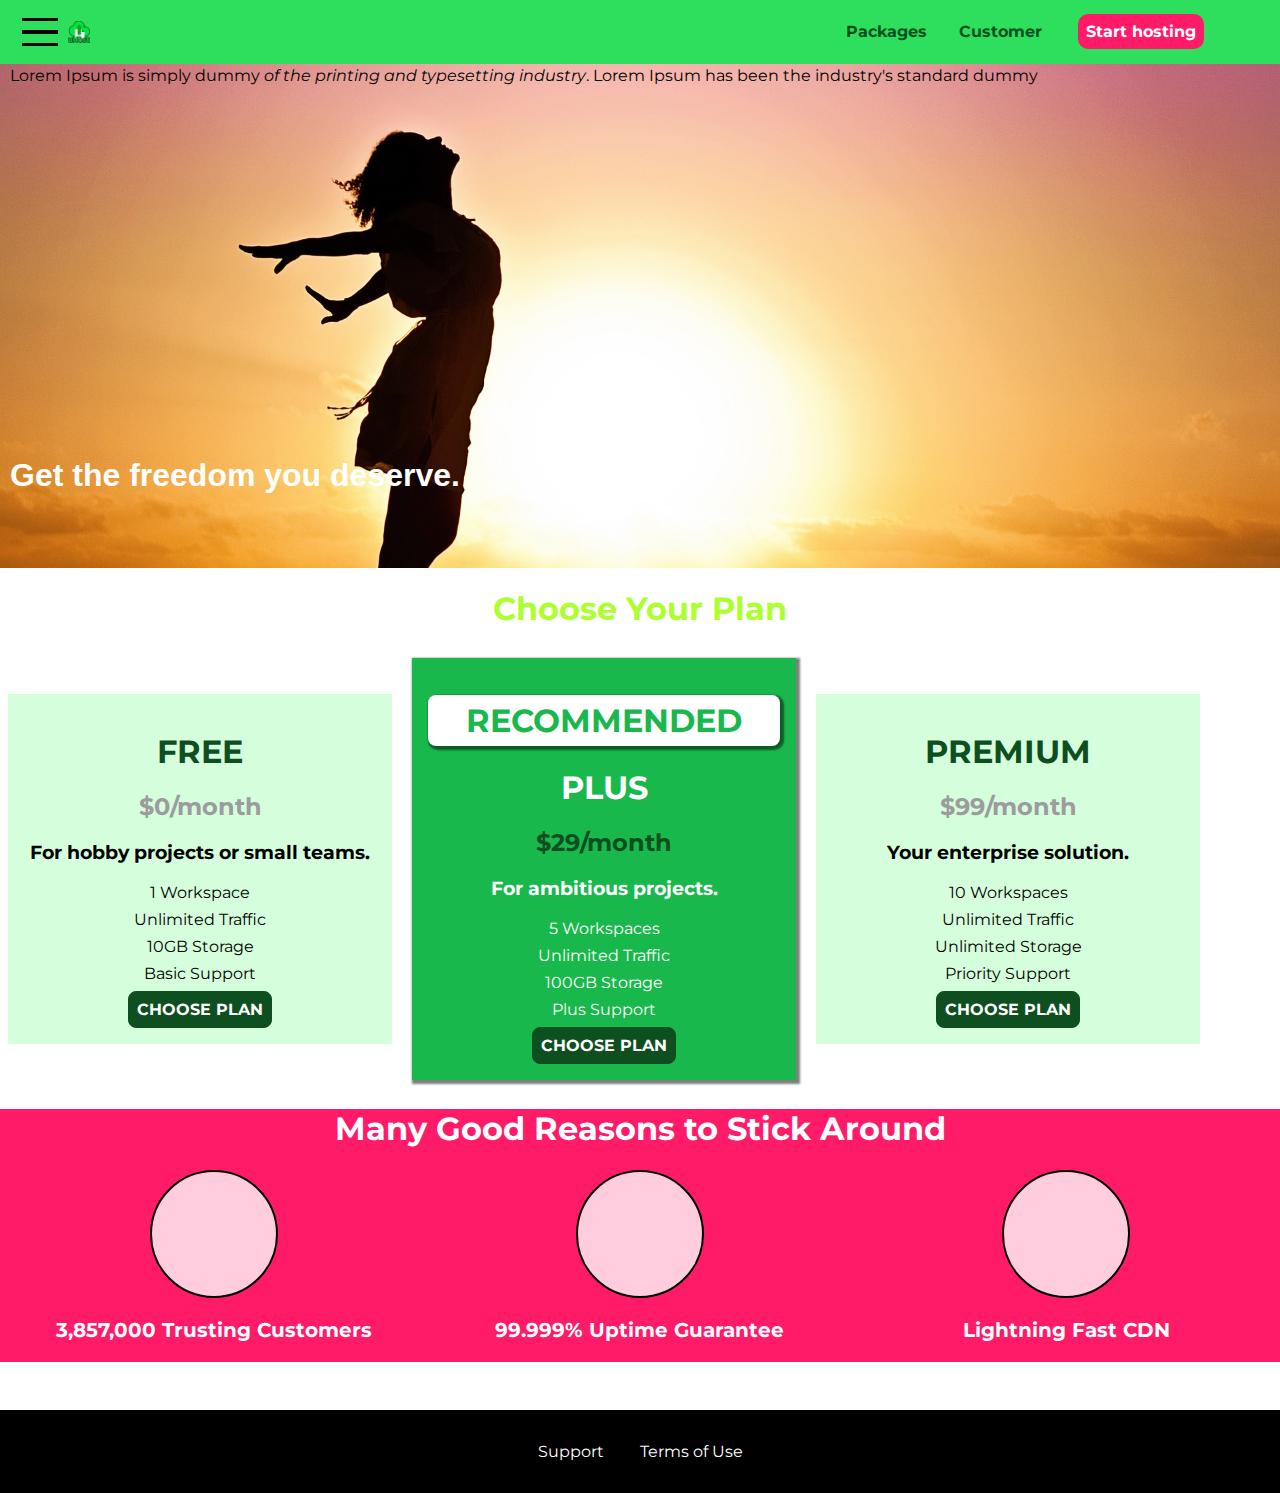
<file: index.html>
<!DOCTYPE html>
<html lang="en">

<head>
    <meta charset="UTF-8">
    <meta http-equiv="X-UA-Compatible" content="ie=edge">
    <title>uHost</title>
    <link rel="shortcut icon" href="favicon.png">
    <link rel="stylesheet" href="shared.css">
    <link rel="stylesheet" href="main.css">
    <link rel="preconnect" href="https://fonts.googleapis.com">
    <link rel="preconnect" href="https://fonts.gstatic.com" crossorigin>
    <link href="https://fonts.googleapis.com/css2?family=Anton&family=Montserrat&display=swap" rel="stylesheet">
</head>

<body>
    <div class="backdrop"></div>
    <header class="main-header">
        <div>
            <button class="toggle-button">
                <span class="toggle-button__bar"></span>
                <span class="toggle-button__bar"></span>
                <span class="toggle-button__bar"></span>
            </button>
            <a class="main-header__brand" href="index.html">
                <img src="images/uhost-icon.png" alt="Your favorit host"></a>
        </div>
        <nav class="main-nav">
            <ul class="main-nav__items">
                <li class="main-nav__item"><a href="packages/index.html">Packages</a</li>
                <li class="main-nav__item"><a href="customers/index.html">Customer</a></li>
                <li class="main-nav__item main-nav__item--cta"><a href="">Start hosting</a></li>
            </ul>
        </nav>
    </header>
    <nav class="mobile-nav">
        <ul class="mobile-nav__items">
            <li class="mobile-nav__item">
                <a href="packages/index.html">Packages</a>
            </li>
            <li class="mobile-nav__item">
                <a href="customers/index.html">Customers</a>
            </li>
            <li class="mobile-nav__item mobile-nav__item--cta">
                <a href="start-hosting/index.html">Start Hosting</a>
            </li>
        </ul>
    </nav>
    <main>
        <section id="product-overview">
            <h1>Get the freedom you deserve.</h1>
            <p>Lorem Ipsum is simply dummy <em> of the printing and typesetting industry</em>. Lorem Ipsum has been the industry's standard dummy</p>
        </section>
        <section>
            <h1 class="section-title">Choose Your Plan</h1>
            <div class="plan__listq">
                <article class="plan">
                    <h1 class="plan__title">FREE</h1>
                    <h2 class="plan__price">$0/month</h2>
                    <h3>For hobby projects or small teams.</h3>
                    <ul class="plan__features">
                        <li class="plan__feature">1 Workspace</li>
                        <li class="plan__feature">Unlimited Traffic</li>
                        <li class="plan__feature">10GB Storage</li>
                        <li class="plan__feature">Basic Support</li>
                    </ul>
                    <div>
                        <button class="button">CHOOSE PLAN</button>
                    </div>
                </article>
                <article class="plan plan--highlighted">
                    <h1 class="plan__annotation">RECOMMENDED</h1>
                    <h1 class="plan__title">PLUS</h1>
                    <h2 class="plan__price">$29/month</h2>
                    <h3>For ambitious projects.</h3>
                    <ul class="plan__features">
                        <li class="plan__feature">5 Workspaces</li>
                        <li class="plan__feature">Unlimited Traffic</li>
                        <li class="plan__feature">100GB Storage</li>
                        <li class="plan__feature">Plus Support</li>
                    </ul>
                    <div>
                        <button class="button">CHOOSE PLAN</button>
                    </div>
                </article>
                <article class="plan">
                    <h1 class="plan__title" >PREMIUM</h1>
                    <h2 class="plan__price">$99/month</h2>
                    <h3>Your enterprise solution.</h3>
                    <ul class="plan__features">
                        <li class="plan__feature">10 Workspaces</li>
                        <li class="plan__feature">Unlimited Traffic</li>
                        <li class="plan__feature">Unlimited Storage</li>
                        <li class="plan__feature">Priority Support</li>
                    </ul>
                    <div>
                        <button class="button">CHOOSE PLAN</button>
                    </div>
                </article>
            </div>
        </section>
        <section id="key-features">
            <h1 class="section-title">Many Good Reasons to Stick Around</h1>
            <ul class="key-feature__list">
                <li class="key-feature">
                    <div class="key-feature__image">

                    </div>
                    <p class="key-feature__description">3,857,000 Trusting Customers</p>
                </li>
                <li class="key-feature">
                    <div class="key-feature__image">

                    </div>
                    <p class="key-feature__description">99.999% Uptime Guarantee</p>
                </li>
                <li class="key-feature">
                    <div class="key-feature__image">

                    </div>
                    <p class="key-feature__description">Lightning Fast CDN</p>
                </li>
            </ul>
        </section>
    </main>
    <footer class="main-footer">
        <nav>
            <ul class="main-footer__links">
                <li class="main-footer__link">
                    <a href="#">Support</a>
                </li>
                <li class="main-footer__link">
                    <a href="#">Terms of Use</a>
                </li>
            </ul>
        </nav>
    </footer>
    <script src="shared.js"></script>
</body>

</html>
</file>
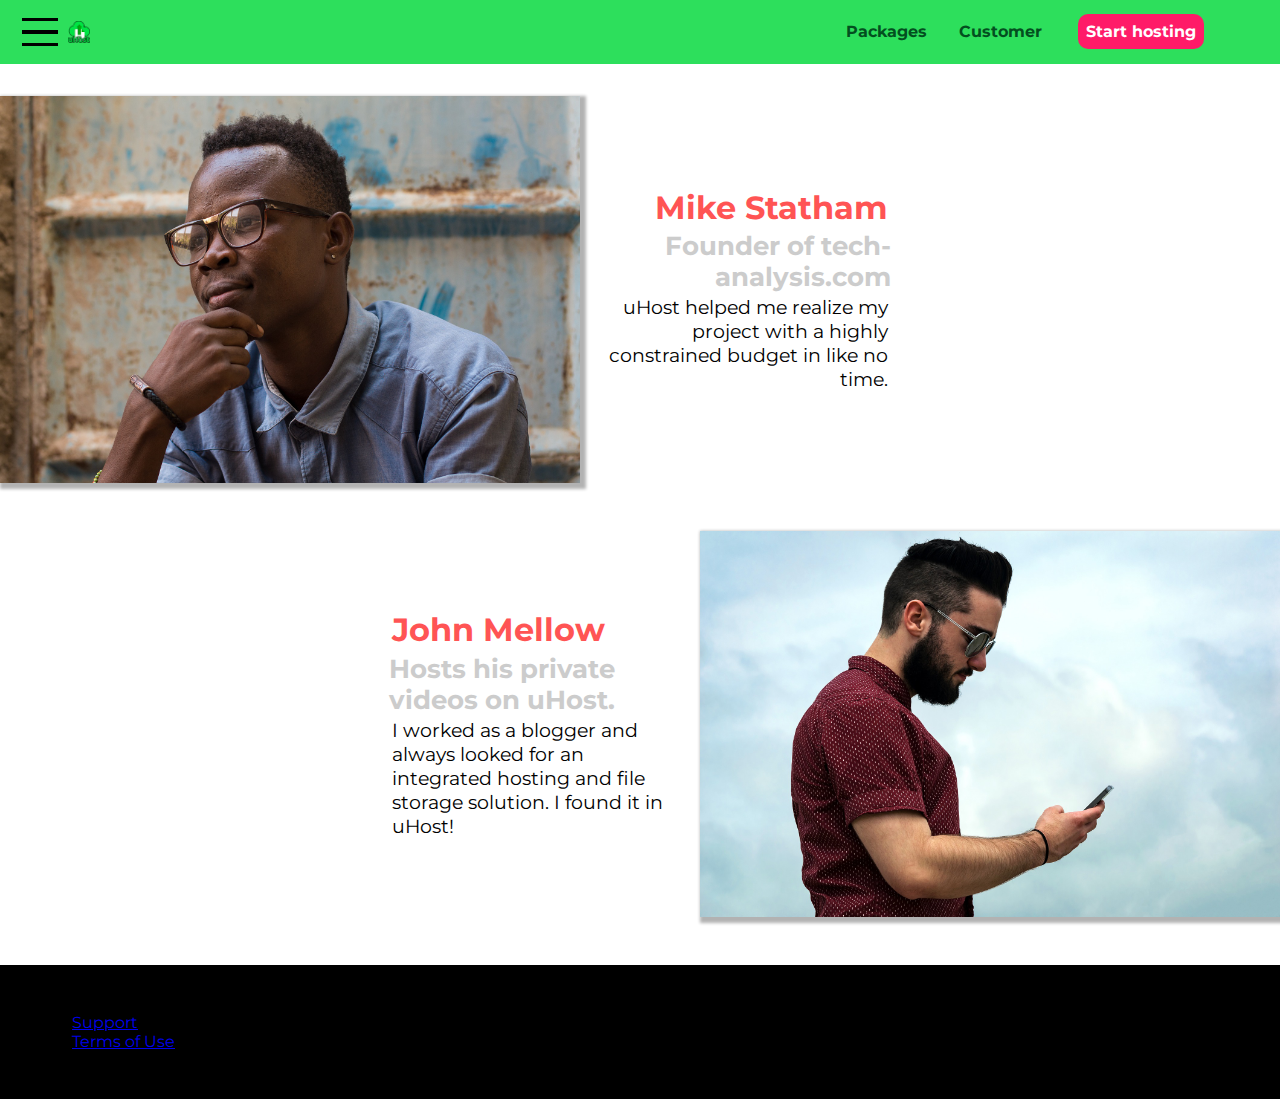
<file: customers/index.html>
<!DOCTYPE html>
<html lang="en">

<head>
    <meta charset="UTF-8">
    <meta name="viewport" content="width=device-width, initial-scale=1.0">
    <meta http-equiv="X-UA-Compatible" content="ie=edge">
    <title>uHost Customers</title>
    <link rel="shortcut icon" href="../favicon.png">
    <link href="https://fonts.googleapis.com/css?family=Anton|Montserrat:400,700" rel="stylesheet">
    <link rel="stylesheet" href="../shared.css">
    <link rel="stylesheet" href="customers.css">
</head>

<body>
    <div class="backdrop"></div>
    <header class="main-header">
        <button class="toggle-button">
            <span class="toggle-button__bar"></span>
            <span class="toggle-button__bar"></span>
            <span class="toggle-button__bar"></span>
        </button>
        <div>
            <a class="main-header__brand" href="../index.html">
                <img src="../images/uhost-icon.png" alt="Your favorit host"></a>
        </div>
        <nav class="main-nav">
            <ul class="main-nav__items">
                <li class="main-nav__item"><a href="../packages/index.html">Packages</a</li>
                <li class="main-nav__item"><a href="index.html">Customer</a></li>
                <li class="main-nav__item main-nav__item--cta"><a href="">Start hosting</a></li>
            </ul>
        </nav>
    </header>
    <nav class="mobile-nav">
        <ul class="mobile-nav__items">
            <li class="mobile-nav__item">
                <a href="../packages/index.html">Packages</a>
            </li>
            <li class="mobile-nav__item">
                <a href="index.html">Customers</a>
            </li>
            <li class="mobile-nav__item mobile-nav__item--cta">
                <a href="../start-hosting/index.html">Start Hosting</a>
            </li>
        </ul>
    </nav>
    <main>
        <div>
            <div class="testimonial" id="customer-1">
                <div class="testimonial__image-container">
                    <img src="../images/customer-1.jpg" alt="Mike Statham - Customer" class="testimonial__image">
                </div>
                <div class="testimonial__info">
                    <h1 class="testimonial__name">Mike Statham</h1>
                    <h2 class="testimonial__subtitle">Founder of
                        <a href="tech-analysis.com">tech-analysis.com</a>
                    </h2>
                    <p class="testimonial__text">uHost helped me realize my project with a highly constrained budget in like no time.</p>
                </div>
            </div>
            <div class="testimonial" id="customer-2">

                <div class="testimonial__info">
                    <h1 class="testimonial__name">John Mellow</h1>
                    <h2 class="testimonial__subtitle">Hosts his private videos on uHost.
                    </h2>
                    <p class="testimonial__text">I worked as a blogger and always looked for an integrated hosting and file storage solution. I found
                        it in uHost!
                    </p>
                </div>
                <div class="testimonial__image-container">
                    <img src="../images/customer-2.jpg" alt="John Mellow - Customer" class="testimonial__image">
                </div>
            </div>
        </div>
    </main>
    <footer class="main-footer">
        <nav>
            <ul>
                <li>
                    <a href="#">Support</a>
                </li>
                <li>
                    <a href="#">Terms of Use</a>
                </li>
            </ul>
        </nav>
    </footer>
    <script src="../shared.js"></script>
</body>

</html>
</file>
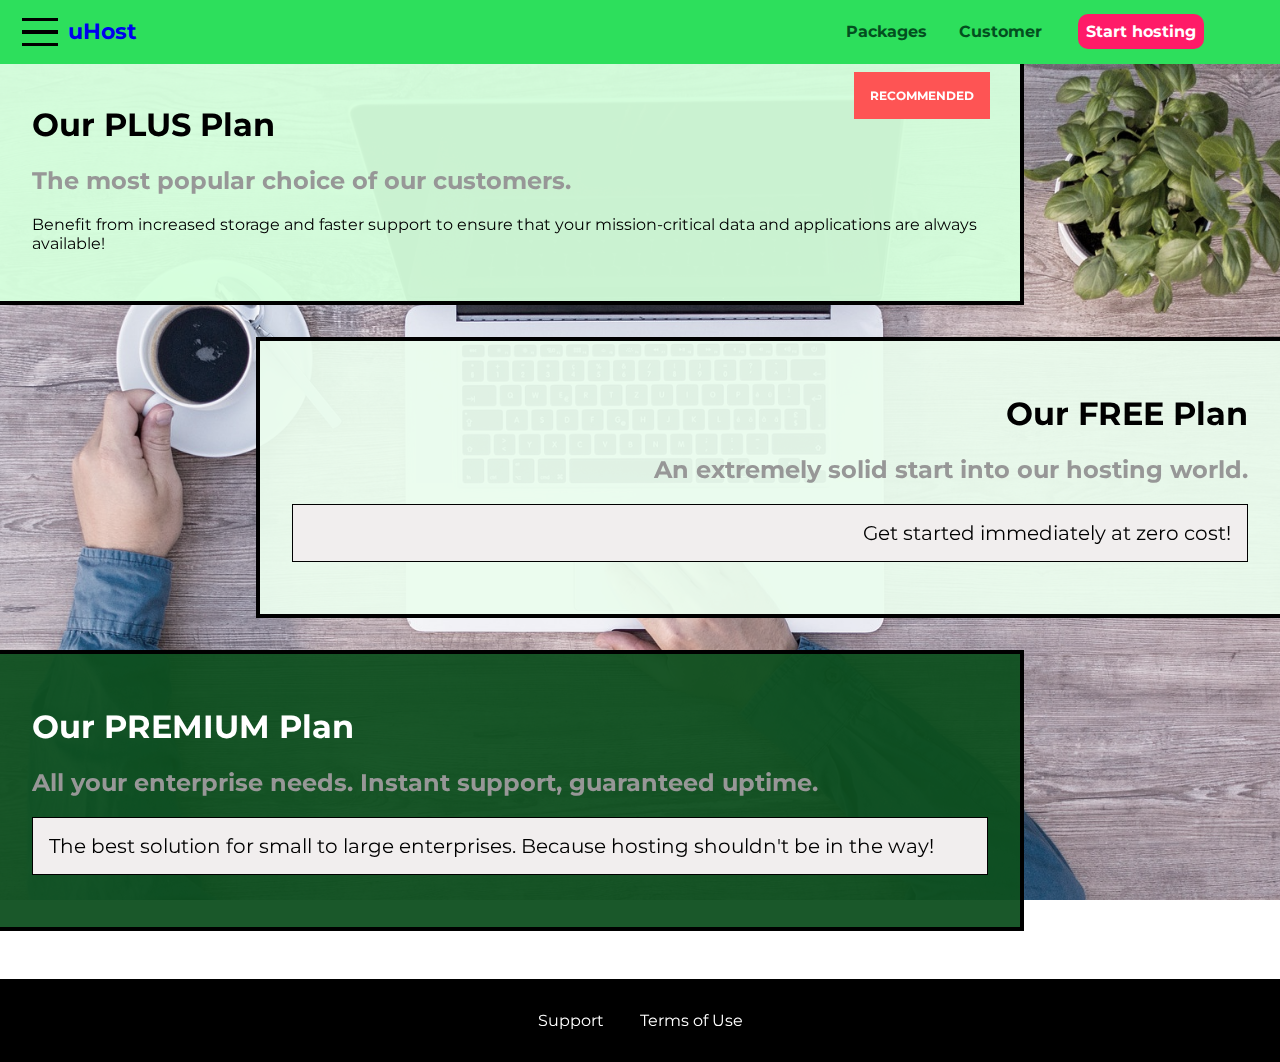
<file: packages/index.html>
<!DOCTYPE html>
<html lang="en">

<head>
    <meta charset="UTF-8">
    <meta http-equiv="X-UA-Compatible" content="ie=edge">
    <title>uHost</title>
    <link rel="shortcut icon" href="../favicon.png">
    <link rel="stylesheet" href="../shared.css">
    <link rel="stylesheet" href="packages.css">
    <link rel="preconnect" href="https://fonts.googleapis.com">
    <link rel="preconnect" href="https://fonts.gstatic.com" crossorigin>
    <link href="https://fonts.googleapis.com/css2?family=Anton&family=Montserrat&display=swap" rel="stylesheet">
</head>

<body>
    <div class="backdrop"></div>
    <div class="background"></div>
    <header class="main-header">
        <button class="toggle-button">
            <span class="toggle-button__bar"></span>
            <span class="toggle-button__bar"></span>
            <span class="toggle-button__bar"></span>
        </button>
        <div>
            <a class="main-header__brand" href="../index.html">uHost</a>
        </div>
        <nav class="main-nav">
            <ul class="main-nav__items">
                <li class="main-nav__item"><a href="index.html">Packages</a</li>
                <li class="main-nav__item"><a href="../customers/index.html">Customer</a></li>
                <li class="main-nav__item main-nav__item--cta"><a href="../start-hosting/index.html">Start hosting</a></li>
            </ul>
        </nav>
    </header>
    <nav class="mobile-nav">
        <ul class="mobile-nav__items">
            <li class="mobile-nav__item">
                <a href="index.html">Packages</a>
            </li>
            <li class="mobile-nav__item">
                <a href="../customers/index.html">Customers</a>
            </li>
            <li class="mobile-nav__item mobile-nav__item--cta">
                <a href="../start-hosting/index.html">Start Hosting</a>
            </li>
        </ul>
    </nav>
    <main>
        <section class="package" id="plus">
            <a href="#" >
                <h1 class="package__title">Our PLUS Plan</h1>
                <h2 class="package__badge">RECOMMENDED</h2>
                <h2 class="package__subtitle">The most popular choice of our customers.</h2>
                <p class="package_-description">Benefit from increased storage and faster support to ensure that your mission-critical data and applications
                    are always available!</p>
            </a>
        </section>
        <section class="package" id="free">
            <a href="#">
                <h1 class="package__title">Our FREE Plan</h1>
                <h2 class="package__subtitle">An extremely solid start into our hosting world.</h2>
                <p class="package__description">Get started immediately at zero cost!</p>
            </a>
        </section>
        <div class="clearfix"></div>
        <section class="package" id="premium" >
            <a href="#">
                <h1 class="package__title">Our PREMIUM Plan</h1>
                <h2 class="package__subtitle">All your enterprise needs. Instant support, guaranteed uptime. </h2>
                <p class="package__description">The best solution for small to large enterprises. Because hosting shouldn't be in the way!</p>
            </a>
        </section>
    </main>
    <footer class="main-footer">
        <nav>
            <ul class="main-footer__links">
                <li class="main-footer__link">
                    <a href="#">Support</a>
                </li>
                <li class="main-footer__link">
                    <a href="#">Terms of Use</a>
                </li>
            </ul>
        </nav>
    </footer>
    <script src="../shared.js"></script>
</body>

</html>
</file>
<file: shared.css>
* {
  box-sizing: border-box;
}

body {
  font-family: 'Montserrat', sans-serif;
  margin: 0;
}

.backdrop {
  position: fixed;
  z-index: 100;
  background: rgba(0,0,0,0.5);
  width: 100vw;
  height: 100vh;
  top: 0;
  left: 0;
  display: none;

}

.button {
  background: #0e4f1f;
  color: white;
  padding: 8px;
  font: inherit;
  border: 1px solid #0e4f1f;
  border-radius: 8px;
  font-weight: bold;
  cursor: pointer;

}

.button:hover,
.button:active {
  background: white;
  color: #0e4f1f;
}

.button:focus {
  outline: none;
}

.main-header {
  width: 100%;
  background: #2ddf5c;
  padding: 8px 16px;
  position: fixed;
  top: 0;
  left: 0;
  z-index: 1;
}

.main-header__brand {
  text-decoration: none;
  font-size: 22px;
  font-weight: bold;
  display: inline-block;
  width: 22px;
  vertical-align: middle;
}

.main-header__brand img {
  width: 100%;
  display: block;
}

.main-nav__items {
  margin: 0;
  padding: 0;
  list-style: none;
}

.main-nav__item {
  display: inline-block;
  margin: 0 16px;
}

.main-nav__item a,
.mobile-nav__item a {
  text-decoration: none;
  color: #034f1f;
  font-weight: bold;
  padding: 3px 0;
}

.main-nav__item a:hover,
.main-nav__item a:active {
  color: white;
  border-bottom: 3px solid;
}

.main-nav {
  display: inline-block;
  text-align: right;
  width: calc(100% - 122px);
  vertical-align: middle;
}

.main-header > div {
  display:inline-block;
  vertical-align: middle;
}

.main-nav__item--cta a,
.mobile-nav__item--cta a {
  color: white;
  background: #ff1b68;
  padding: 8px;
  border-radius: 10px;
}

.main-nav__item--cta a:hover,
.main-nav__item--cta a:active,
.mobile-nav__item--cta a:hover,
.mobile-nav__item--cta a:active {
  color: #ff1b68;
  background: white;
  border: none;
}

.main-footer {
  background: black;
  padding: 32px;
  margin-top: 48px;
}

.main-footer__links {
  margin: 0;
  padding: 0;
  list-style: none;
  text-align:center;
}

.main-footer__link {
  display: inline-block;
  margin: 0 16px;
}

.main-footer__link a {
  color: white;
  text-decoration: none;
}

.main-footer__link a:hover,
.main-footer__link a:active {
  color: #6b6868
}

.mobile-nav {
  display: none;
  position: fixed;
  z-index: 101;
  top: 0;
  left: 0;
  background: white;
  width: 80%;
  height: 100vh;
}

.mobile-nav__items {
  width: 90%;
  height: 100%;
  list-style: none;
  margin: 10% auto;
  padding: 0;
  text-align: center;
}

.mobile-nav__item {
  margin: 1rem 0;
}

.mobile-nav__item a {
  font-size: 1.5rem;
}

.toggle-button {
  width: 3rem;
  background: transparent;
  border: none;
  cursor: pointer;
  padding-top: 0;
  padding-bottom: 0;
  vertical-align: middle;
}

.toggle-button:focus {
  outline: none;
}

.toggle-button__bar {
  width: 100%;
  height: 0.2rem;
  background: black;
  display: block;
  margin: 0.6rem 0;
}

.open {
  display: block !important;
}
</file>
<file: main.css>
#product-overview {
    background: url("images/freedom.jpg");
    background-size: cover;
    background-position: 10% 20%;
    background-repeat: no-repeat;
    height: 528px;
    padding: 10px;
    margin-top: 40px;
    position: relative;
    /* border: 5px dashed red; */
}

#product-overview h1 {
    color: white;
    font-family: 'Anton', sans-serif;
    position: absolute;
    bottom: 10%;
}

.section-title {
    color:greenyellow;
    text-align: center;
}

#product-overview h1 {
    font-family: sans-serif;
}

.plan__list {
    width: 80%;
    margin: auto;
    text-align: center;
}

.plan {
    display: inline-block;
    background: #d5ffdc;
    padding: 16px;
    text-align: center;
    margin: 8px;
    width: 30%;
    vertical-align: middle;
}

.plan--highlighted {
    background: #19b84c;
    color: white;
    box-shadow: 2px 2px 2px 2px rgba(0,0,0,0.5);
}

.plan__annotation {
    color: #19b84c;
    background: white;
    padding: 6px;
    box-shadow: 2px 2px 2px 2px rgba(0,0,0,0.5);
    border-radius: 8px;
}

.plan__title {
    color: #0e4f1f
}

.plan__price {
    color: #9c9c9c

}

.plan--highlighted .plan__title {
    color: white;
}

.plan--highlighted .plan__price {
    color: #0e4f1f
}

.plan__features {
    list-style: none;
    margin: 0;
    padding: 0;
}

.plan__feature {
    margin: 8px 0;
}

#key-features {
    background: #ff1b68;
}

#key-features .section-title {
    color: white;

}

.key-feature__list {
    list-style: none;
    margin: 0;
    padding: 0;
    text-align: center;
}

.key-feature {
    display: inline-block;
    width: 33%;
    vertical-align: top;
}

.key-feature__image {
    background: #ffcdde;
    height: 128px;
    width: 128px;
    border: 2px solid black;
    border-radius: 50%;
    margin: 0 auto;
}

.key-feature__description {
    color: white;
    font-weight: bold;
    text-align: center;
    font-size: 20px;
}
</file>
<file: customers/customers.css>
.testimonial {
  font-size: 1.2rem;
  margin: 3rem 0;
}

.testimonial__list {
  width: 80%;
  margin: auto;
}

.testimonial:first-of-type {
  margin-top: 6rem;
}

.testimonial__image-container {
  width: 65%;
  max-width: 580px;
  display: inline-block;
  vertical-align: middle;
  box-shadow: 3px 3px 3px 3px rgba(0,0,0,0.3);
}

.testimonial__image {
  width: 100%;
  vertical-align: bottom;  /* this is necesary to avoid blackspace with box-shadow on image container*/
}

.testimonial__info {
  text-align: right;
  padding: 0.875rem;
  display: inline-block;
  vertical-align: middle;
  width: 25%;
}

#customer-2.testimonial {
  text-align: right;
}

#customer-2 .testimonial__info {
  text-align: left;
}

.testimonial__name {
  margin: 0.2rem;
  color: #ff5454;
  font-size: 2rem;
}

.testimonial__subtitle {
  margin: 0;
  font-size: 1.125rem;
  color: #ccc;
  font-size: 1.6rem;
}

.testimonial__subtitle a {
  color: inherit;
  text-decoration: none;
}

.testimonial__subtitle a:hover,
.testimonial__subtitle a:active {
  color: #7a7a7a;
}

.testimonial__text {
  margin: 0.188rem;
}
</file>
<file: packages/packages.css>
main {
  padding-top: 32px;
}

.package {
  border: 4px black solid;
  border-left: none;
  margin: 1rem 0;
  width: 80%;
  position: relative;
  z-index: 0;
}

.package:hover {
  border-color: red;
}

.package a {
  text-decoration: none;
  color: inherit;
  display: block;
  padding: 2rem;
}

.package__badge {
  position: absolute;
  top: 0;
  right: 0.625rem;
  padding: 1rem;
  font-size: 0.75rem;
  color: white;
  margin: 1.25rem;
  background: #fe5454;
  z-index: 10;
}

.package__subtitle {
  color: #979797;
}

.package__description {
  border: 1px black solid;
  background: #f1eeee;
  padding: 1rem;
  font-size: 1.25rem;
}

#plus {
  background: rgba(213, 255, 220, 0.95);
}

#free {
  background: rgba(234,252, 237, 0.95);
  float: right;
  text-align: right;
  border-right: none;
  border-left: 4px black solid;
}

#free:hover,
#free:active {
  border-left-color: red;
}

#premium {
  background: rgba(14, 79, 31,0.95)
}

#premium .package__title {
  color: white;
}

.clearfix {
  clear: both;
}

.background {
  background: url("../images/plans-background.jpg") center/cover;
  filter: grayscale(40%);
  width: 100%;
  height: 100%;
  position: fixed;
  z-index: -1;
}
</file>
